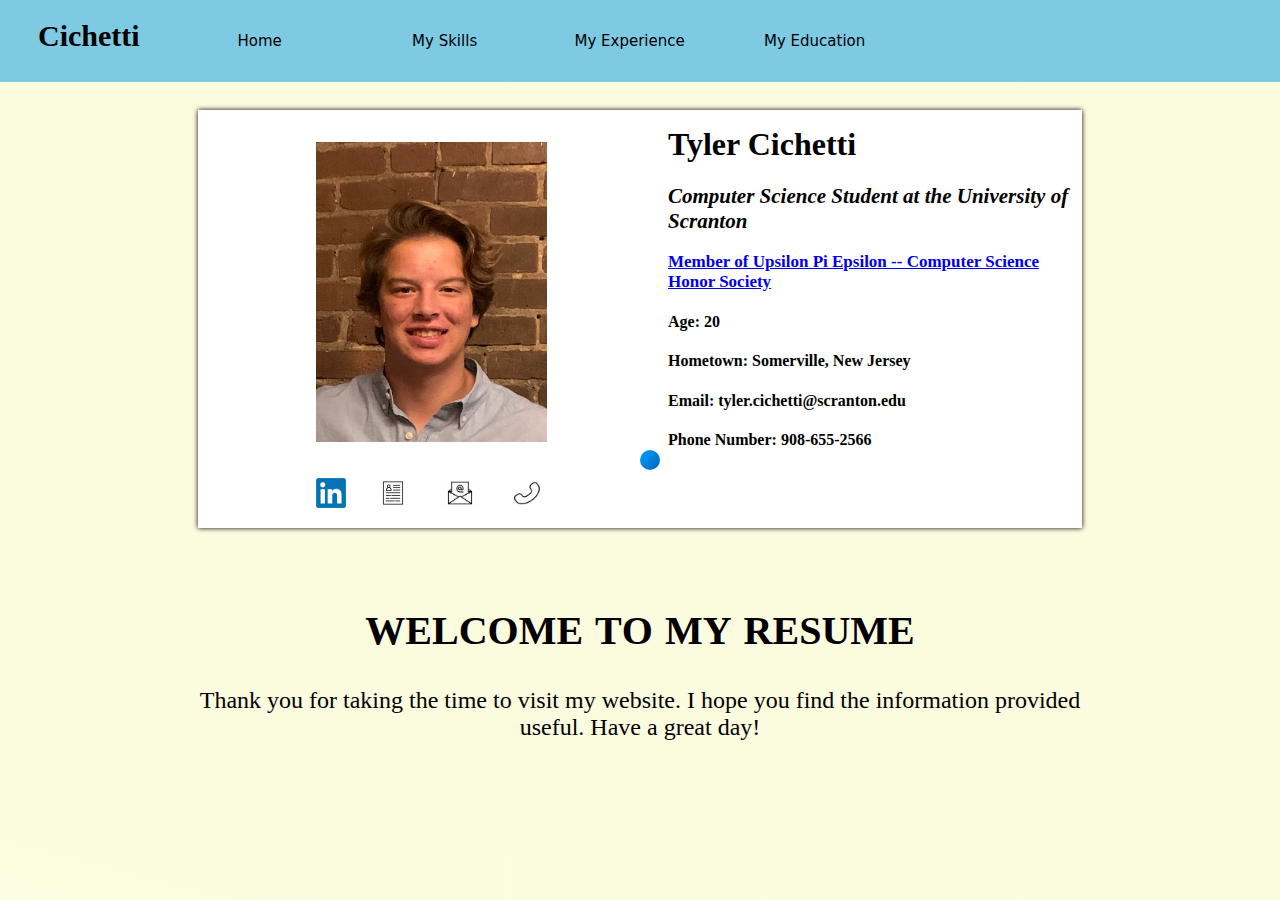
<file: index.html>
<html lang="en">
    <head>
        <meta charset="utf-8"/>
        <title>Tyler Cichetti -- Resume</title>
        <link href="resumeStyles.css" rel="stylesheet" />
        <script src="resumeFunctions.js" type="text/JavaScript"></script>
        <script src="resumeData.js" type="text/JavaScript"></script>
    </head>
    <script>createHome()</script>
    <script src="circleCursor.js"></script>
</html>
</file>
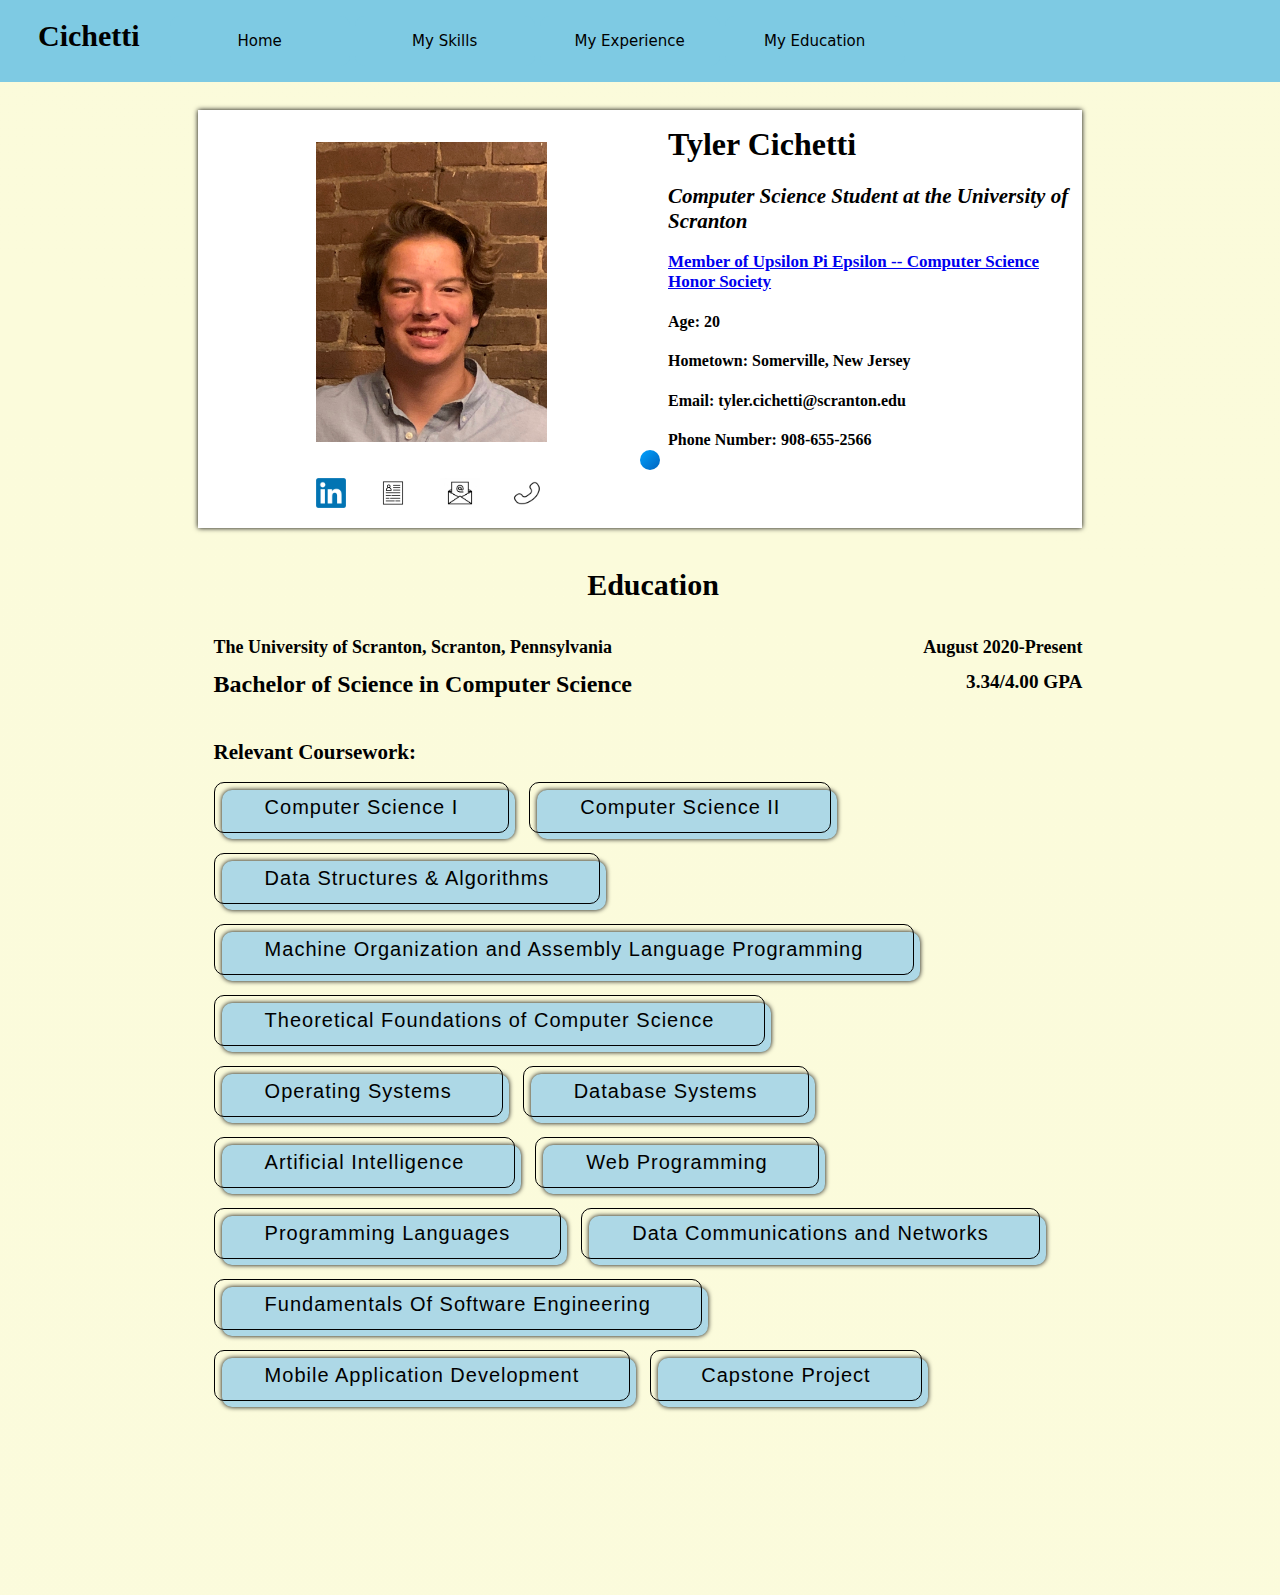
<file: education.html>
<html lang="en">
    <head>
        <meta charset="utf-8"/>
        <title>Tyler Cichetti -- Resume</title>
        <link href="resumeStyles.css" rel="stylesheet" />
        <link href="educationStyles.css" rel="stylesheet" />
        <script src="resumeFunctions.js" type="text/JavaScript"></script>
        <script src="resumeData.js" type="text/JavaScript"></script> 
    </head>
    <script>education()</script>
    <script src="circleCursor.js"></script>
</html>
</file>
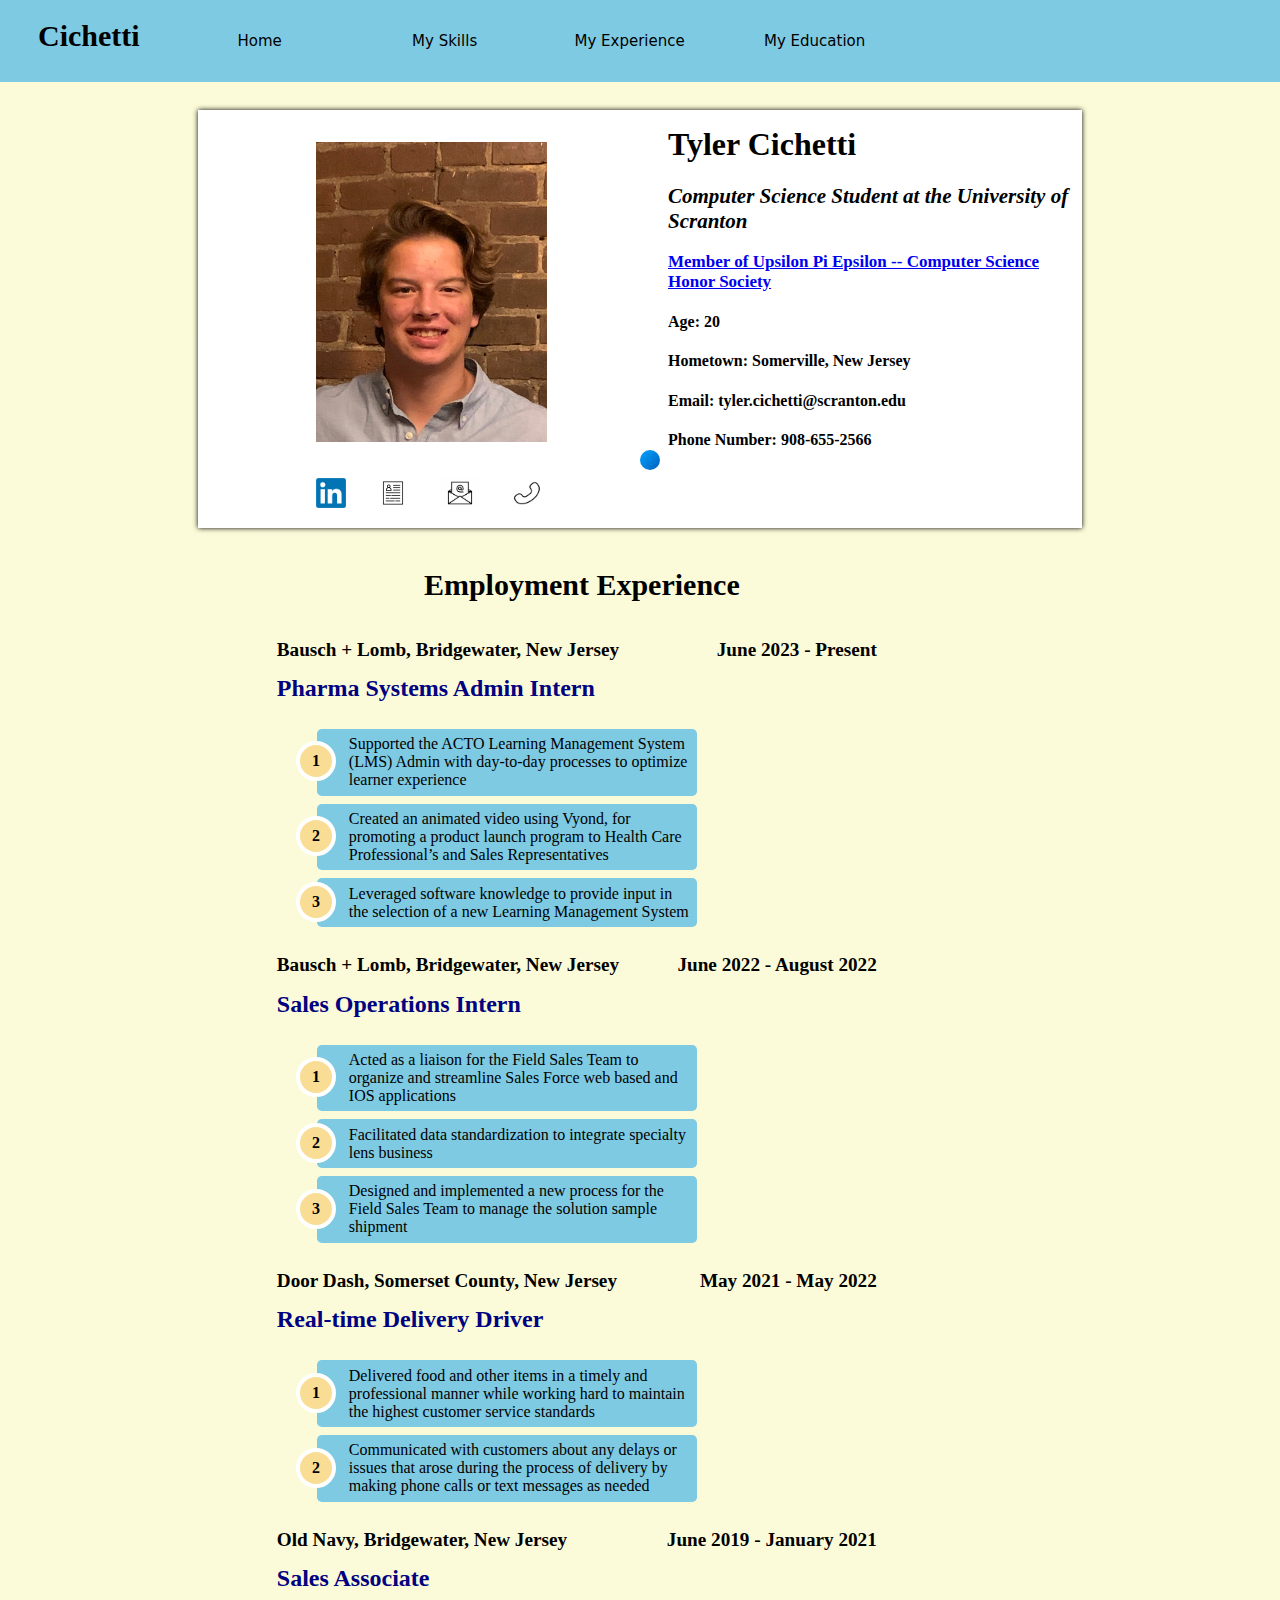
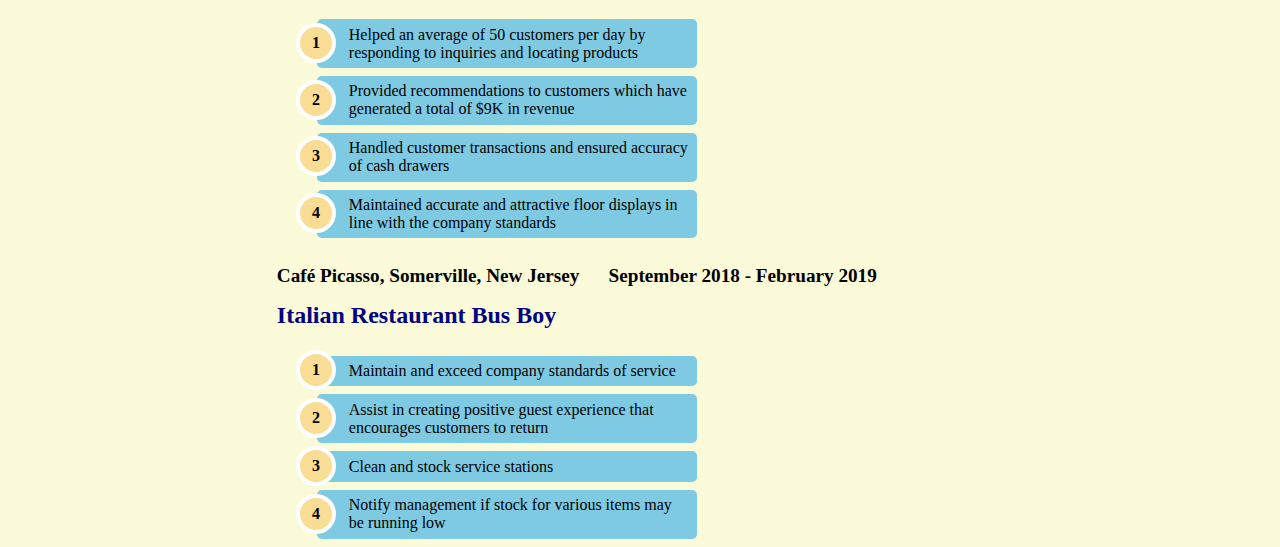
<file: experience.html>
<html lang="en">
    <head>
        <meta charset="utf-8"/>
        <title>Tyler Cichetti -- Resume</title>
        <link href="resumeStyles.css" rel="stylesheet" />
        <link href="experienceStyles.css" rel="stylesheet" />
        <script src="resumeFunctions.js" type="text/JavaScript"></script>
        <script src="resumeData.js" type="text/JavaScript"></script> 
    </head>
    <script>experiences()</script>
    <script src="circleCursor.js"></script>
</html>
</file>
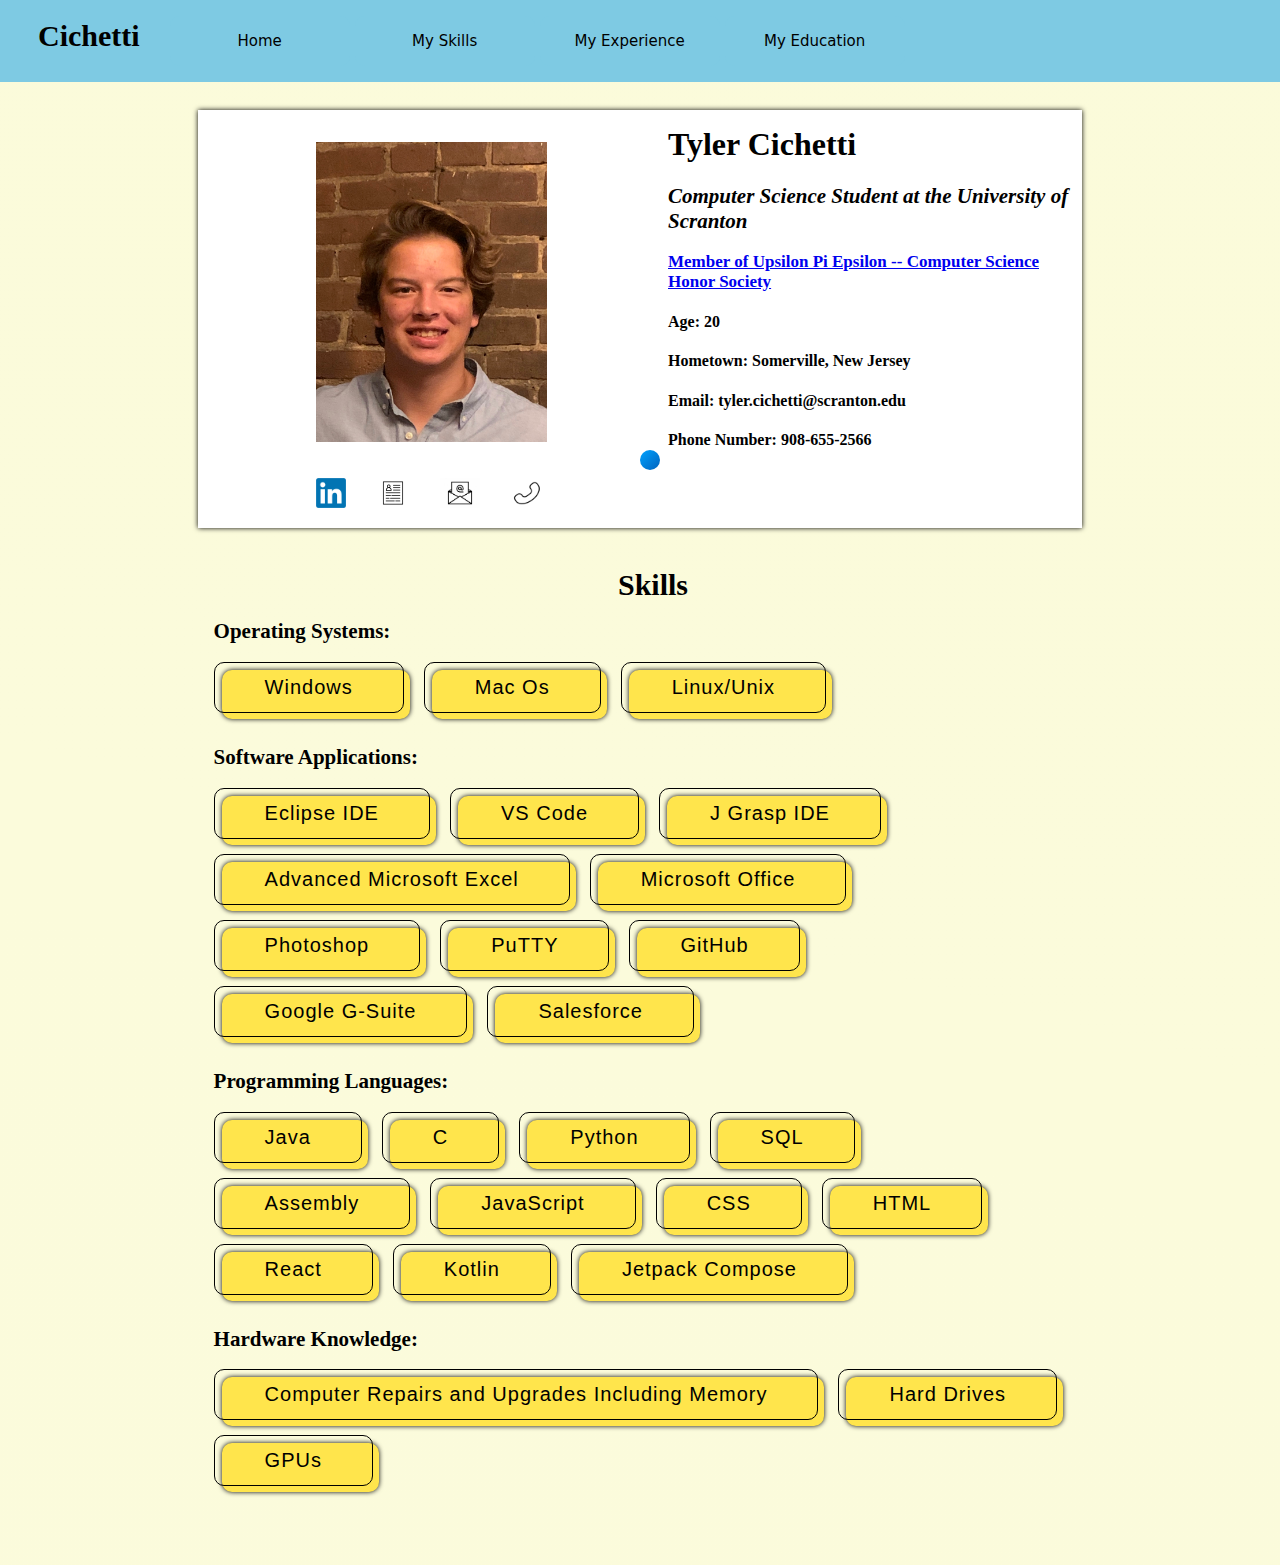
<file: skills.html>
<html lang="en">
    <head>
        <meta charset="utf-8"/>
        <title>Tyler Cichetti -- Resume</title>
        <link href="resumeStyles.css" rel="stylesheet" />
        <link href="skillStyles.css" rel="stylesheet" />
        <script src="resumeFunctions.js" type="text/JavaScript"></script>
        <script src="resumeData.js" type="text/JavaScript"></script> 
    </head>
    <script>skills()</script>
    <script src="circleCursor.js"></script>
</html>
</file>
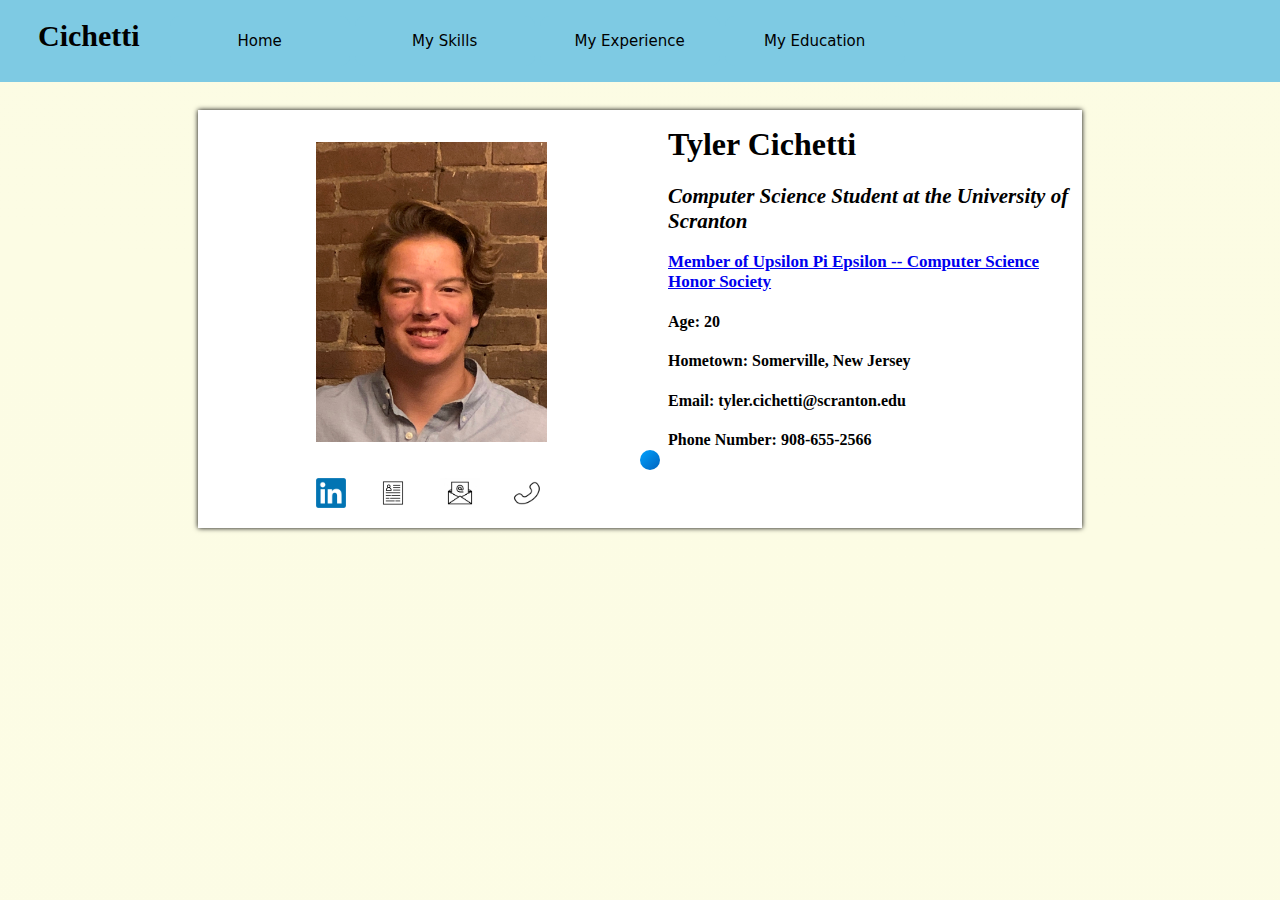
<file: TylerCichettiResume.html>
<!DOCTYPE html>
<html lang="en">
    <head>
        <meta charset="utf-8"/>
        <title>Tyler Cichetti -- Resume</title>
        <link href="resumeStyles.css" rel="stylesheet" />
        <script src="resumeFunctions.js" type="text/JavaScript"></script>
        <script src="resumeData.js" type="text/JavaScript"></script>
    </head>
    <body>
        <script>createTopHalf()</script>
    </body>
</html>
</file>
<file: resumeStyles.css>
html{
    font-family: Georgia;
    background: linear-gradient(15deg, white, lightgoldenrodyellow);
    background-repeat: no-repeat;
    background-size: 3000% 3000%;
    cursor: none;
}

h2{
    font-size: 21px;
}

h3{
    font-size: 17px;
}

h4{
    font-size: medium;
}

strong{
    font-size: 30px;
    margin-left: 10px;
}

.follower{
    width: 20px;
    height: 20px;
    background: linear-gradient(to top left, #0062bE, #00A2FE);
    border-radius: 50%;
    position: absolute;
    top: 50%;
    left: 50%;
    pointer-events: none;
    mix-blend-mode: multiply;
    z-index: 3000;
}

.columns {
    margin: 40px 15% 0px 15%;
    list-style: none;
    columns: 2;
    -webkit-columns: 2;
    -moz-columns: 2;
    background-color: white;
    padding-top: 1em;
    box-shadow: 0px 0px 5px black;
}

.left-column{
    justify-content: center;
    margin-left: 15%;
}

img{
    padding: 1em;
}

.upe{
    color: black;
}

.navbar{
    position: sticky;
    top: 0;
    background-color: rgb(126, 202, 227);
    overflow: hidden;
    margin: -10px;
    z-index: 100;
}

.navbar strong{
    padding: 1em;
}

.navbar button {
    border: solid 1pt black;
    appearance: none;
    backface-visibility: hidden;
    background-color: rgb(126, 202, 227);
    border-radius: 10px;
    border-style: none;
    box-shadow: none;
    box-sizing: border-box;
    color: black;
    cursor: pointer;
    display: inline-block;
    font-family: Inter,-apple-system,system-ui,"Segoe UI",Helvetica,Arial,sans-serif;
    font-size: 15px;
    font-weight: 500;
    height: 50px;
    letter-spacing: normal;
    line-height: 1.5;
    outline: none;
    overflow: hidden;
    padding: 15px 30px;
    position: relative;
    text-align: center;
    text-decoration: none;
    transform: translate3d(0, 0, 0);
    transition: all .3s;
    user-select: none;
    -webkit-user-select: none;
    touch-action: manipulation;
    white-space: nowrap;
    margin-right: 5px;
}

.navbar button:hover {
    cursor: none;
    background-color: lightblue;
    box-shadow: 0px 0px 5px black;
    opacity: 1;
    transform: translateY(0);
    transition-duration: .35s;
}

.navbar button:hover:after {
    opacity: .5;
}

.navbar button:active{
    cursor: none;
    background-color: lightblue;
    box-shadow: 0px 0px 5px black;
    opacity: 1;
}

.navbar button:active {
    box-shadow: 0px 0px 5px black;
    transform: translateY(2px);
    transition-duration: .35s;
    cursor: none;
}

.navbar button:active:after{
    opacity: 1;
    cursor: none;
}

@media (min-width: 960px) {
    .navbar button{
        padding: 14px 22px;
        width: 180px;
    }
}

@media(max-width: 960px){
    .navbar button{
        padding: 10px 20px;
        width: 150px;
    }

    .left-column{
        margin-left: 5%;
    }
}

.right-column a:hover{
    cursor: none;
}

.left-column .images:hover{
    cursor: none;
    transform: scale(1.3);
}

.message{
    display: inline-block;
    font-size: 24px;
    margin: 40px 15% 0px 15%;
    text-align: center;
}

.message h1 span{
    position: relative;
    display: inline-block;
    font-size: 40px;
    text-transform: uppercase;
    animation: flip 3.7s infinite;
    animation-delay: calc(.2s * var(--i));
  }
  @keyframes flip {
    0%,80% {
      transform: rotateY(360deg) 
    }
}
</file>
<file: educationStyles.css>
.education{
    margin: 40px 15% 0px 15%;
    padding-left: 1em;
}

.info {
    position: relative;
    display: inline-block;
    border-bottom: 1px dotted black;
    visibility: hidden;
    width: 400px;
    background-color: black;
    color: #fff;
    text-align: center;
    border-radius: 6px;
    padding: 5px 5px;
    position: absolute;
    z-index: 1;
    top: 100%;
    left: 50%;
    margin-left: -60px;
    box-shadow: 0px 0px 5px black;
}

.info:hover{
    cursor: none;
}

.hover:hover .info {
    visibility: visible;
    cursor: none;

}


.hover {
    font-size: 20px;
    font-weight: 200;
    letter-spacing: 1px;
    padding: 13px 50px 13px;
    outline: 0;
    border: 1px solid black;
    border-radius: 10px;
    cursor: pointer;
    position: relative;
    background-color: rgba(0, 0, 0, 0);
    margin-right: 20px;
    margin-bottom: 20px;
}
  
.hover:hover{
    cursor: none;
}

.hover::after {
    content: "";
    border-radius: 10px;
    background-color: lightblue;
    width: 100%;
    z-index: -1;
    position: absolute;
    height: 100%;
    top: 7px;
    left: 7px;
    transition: 0.2s;
    box-shadow: 0px 0px 5px black;
}
  
.hover:hover::after {
    top: 0px;
    left: 0px;
}

.date{
    clear: right;
    float: right;
    font-size: large;
}

.university{
    clear: left;
    float: left;
    font-size: large;
}

.major{
    color: black;
    font-size: x-large;
    clear: left;
    float: left;
    margin-top: -5px;
}

.GPA{
    clear: right;
    float: right;
    font-size: larger;
    margin-top: -5px;
}

.education .coursework{
    clear: both;
    float: left;
}

.education .title{
    text-align: center;
}


.courses{
    clear: both;
}
</file>
<file: experienceStyles.css>
.experiences{   
    margin: 40px 30% 0px 20%;
    padding-left: 1em;
    padding-right: 1em;
}

.experiences h2{
    text-align: center;
}

#date{
    clear: right;
    float: right;
    font-size: larger;
}

#company{
    clear: left;
    float: left;
    font-size: larger;
}

#title{
    color: navy;
    font-size: x-large;
    clear: left;
    float: left;
    margin-top: -5px;
}

#descrip{
    clear: left;
    float: left;
    margin: -5px 30% 0px 40px;
    counter-reset: li; 
    list-style: none; 
    padding: 0;
}


#descrip li{
    position: relative;
    display: block;
    padding: .4em .4em .4em 2em;
    margin: .5em 0;
    background-color: rgb(126, 202, 227);
    color: black;
    text-decoration: none;
    border-radius: .3em;
    transition: .3s ease-out;
}

#descrip li:hover{ 
    background: #f9dd94; 
}

#descrip li:hover:before{ 
    transform: rotate(360deg); 
    background-color: rgb(126, 202, 227);
}

#descrip li:before{
  content: counter(li);
  counter-increment: li;
  position: absolute;
  left: -1.3em;
  top: 50%;
  margin-top: -1.3em;
  background-color: #f9dd94;
  height: 2em;
  width: 2em;
  line-height: 2em;
  border: .3em solid #fff;
  text-align: center;
  font-weight: bold;
  border-radius: 2em;
  transition: all .3s ease-out;
}
</file>
<file: skillStyles.css>
.skills{
    margin: 40px 15% 0px 15%;
    padding-left: 1em;
}

.info {
    position: relative;
    display: inline-block;
    border-bottom: 1px dotted black;
    visibility: hidden;
    width: 200px;
    background-color: black;
    color: #fff;
    text-align: center;
    border-radius: 6px;
    padding: 5px 5px;
    position: absolute;
    z-index: 1;
    top: 100%;
    left: 50%;
    margin-left: -60px;
    box-shadow: 0px 0px 5px black;
}
  
.info:hover{
    cursor: none;
}

.hover:hover .info {
    visibility: visible;
}

.hover {
    font-size: 20px;
    font-weight: 200;
    letter-spacing: 1px;
    padding: 13px 50px 13px;
    outline: 0;
    border: 1px solid black;
    border-radius: 10px;
    cursor: pointer;
    position: relative;
    background-color: rgba(0, 0, 0, 0);
    margin-right: 20px;
    margin-bottom: 15px;
}
  
.hover:hover{
    cursor: none;
}

.hover::after {
    content: "";
    border-radius: 10px;
    background-color: #ffe54c;
    width: 100%;
    z-index: -1;
    position: absolute;
    height: 100%;
    top: 7px;
    left: 7px;
    transition: 0.2s;
    box-shadow: 0px 0px 5px black;
}
  
.hover:hover::after {
    top: 0px;
    left: 0px;
}

.skills .title{
    text-align: center;
}
</file>
